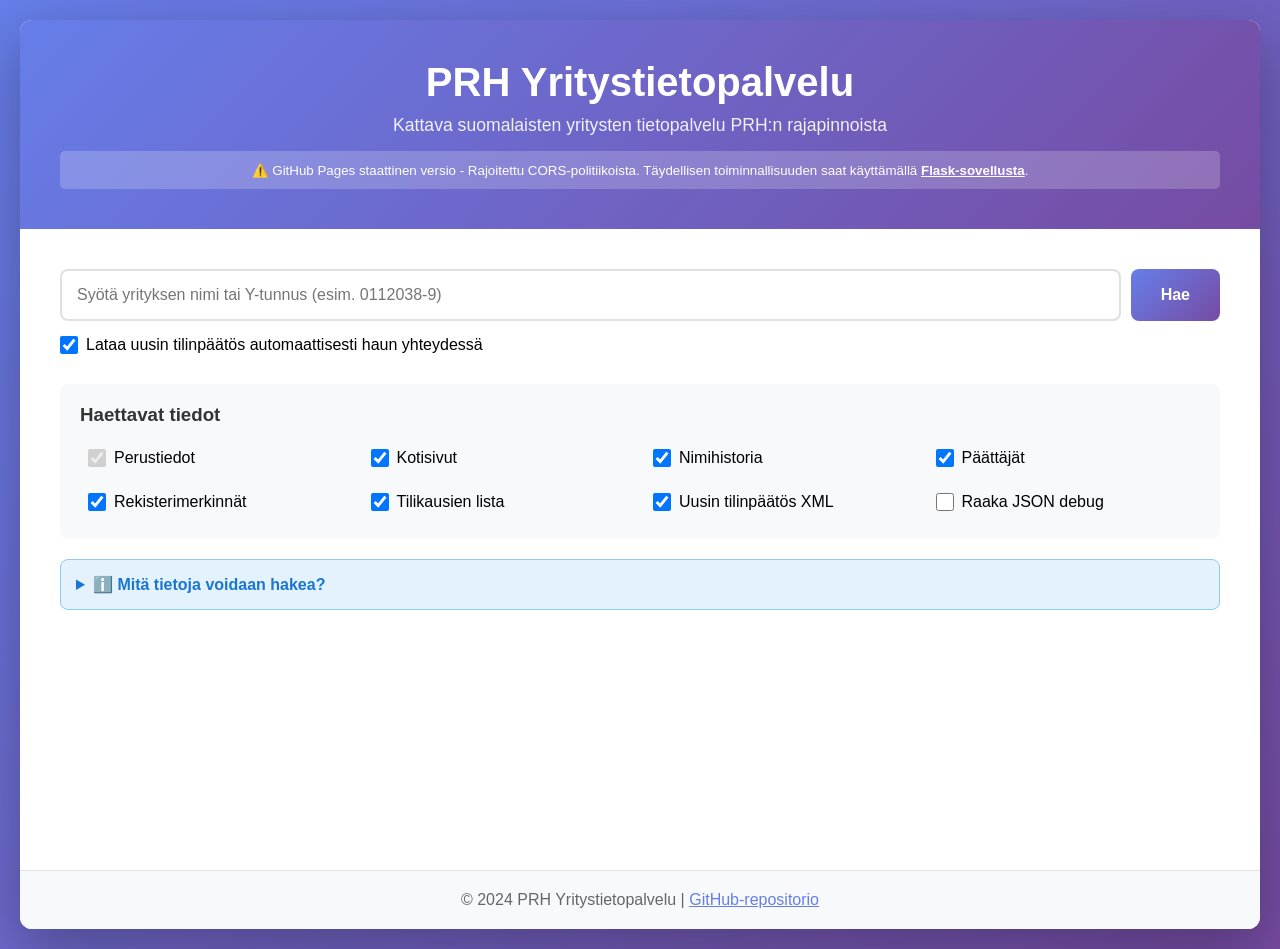
<file: docs/index.html>
<!DOCTYPE html>
<html lang="fi">
<head>
    <meta charset="UTF-8">
    <meta name="viewport" content="width=device-width, initial-scale=1.0">
    <title>PRH - Yritystietopalvelu</title>
    <link rel="stylesheet" href="style.css">
</head>
<body>
    <div class="container">
        <header>
            <h1>PRH Yritystietopalvelu</h1>
            <p>Kattava suomalaisten yritysten tietopalvelu PRH:n rajapinnoista</p>
            <div class="header-note">
                <small>⚠️ GitHub Pages staattinen versio - Rajoitettu CORS-politiikoista. Täydellisen toiminnallisuuden saat käyttämällä <a href="https://github.com/AnomFIN/prh" style="color: white; text-decoration: underline;">Flask-sovellusta</a>.</small>
            </div>
        </header>
        
        <main>
            <!-- Search Section -->
            <div class="search-section">
                <div class="search-container">
                    <input type="text" id="searchInput" placeholder="Syötä yrityksen nimi tai Y-tunnus (esim. 0112038-9)" />
                    <button id="searchButton">Hae</button>
                </div>
                
                <div class="search-options">
                    <label class="toggle">
                        <input type="checkbox" id="autoLoadLatest" checked />
                        <span>Lataa uusin tilinpäätös automaattisesti haun yhteydessä</span>
                    </label>
                </div>
            </div>
            
            <!-- Field Selection Section -->
            <div class="field-selection-section">
                <h3>Haettavat tiedot</h3>
                <div class="field-checkboxes">
                    <label><input type="checkbox" name="field" value="basics" checked disabled /> Perustiedot</label>
                    <label><input type="checkbox" name="field" value="website" checked /> Kotisivut</label>
                    <label><input type="checkbox" name="field" value="names" checked /> Nimihistoria</label>
                    <label><input type="checkbox" name="field" value="decisionMakers" checked /> Päättäjät</label>
                    <label><input type="checkbox" name="field" value="registeredEntries" checked /> Rekisterimerkinnät</label>
                    <label><input type="checkbox" name="field" value="financialPeriods" checked /> Tilikausien lista</label>
                    <label><input type="checkbox" name="field" value="latestFinancialXml" checked /> Uusin tilinpäätös XML</label>
                    <label><input type="checkbox" name="field" value="rawJson" /> Raaka JSON debug</label>
                </div>
            </div>
            
            <!-- Info Panel -->
            <details class="info-panel">
                <summary>ℹ️ Mitä tietoja voidaan hakea?</summary>
                <div class="info-content">
                    <h4>Saatavilla olevat tiedot rajapinnoista:</h4>
                    <ul>
                        <li><strong>YTJ (Yritys- ja yhteisötietojärjestelmä):</strong> Y-tunnus, virallinen nimi, yhtiömuoto, rekisteröintipäivä, osoitteet, kotisivun URL</li>
                        <li><strong>Rekisterimerkinnät:</strong> Rekisteröintipäivät, merkintäkoodit, kuvaukset, päättäjät (jäsennetty merkinnöistä kun saatavilla)</li>
                        <li><strong>XBRL-tilinpäätöstiedot:</strong> Lista tilikausista päivämäärineen, yksittäiset tilinpäätökset XML-muodossa</li>
                    </ul>
                    <p><em>Huomio: Päättäjät jäsennetään rekisterimerkinnöistä. Jos jäsennys epäonnistuu, näytetään raakatiedot varasuunnitelmana.</em></p>
                    <p><strong>CORS-rajoitus:</strong> Jotkin PRH:n API:t saattavat estää suorat selainpyynnöt CORS-politiikoiden vuoksi. Tällöin näytetään esittelytarkoitukseen kokonaisdataa. Täydellisen toiminnallisuuden saat käyttämällä Flask-sovellusta.</p>
                </div>
            </details>
            
            <!-- API Call Counter -->
            <div id="apiCounter" class="api-counter" style="display:none;">
                API-kutsuja tehty: <span id="apiCountValue">0</span>
            </div>
            
            <!-- Results Section -->
            <div id="results" class="results-container"></div>
        </main>
        
        <footer>
            <p>&copy; 2024 PRH Yritystietopalvelu | <a href="https://github.com/AnomFIN/prh" style="color: #667eea;">GitHub-repositorio</a></p>
        </footer>
    </div>
    
    <script src="app.js"></script>
</body>
</html>
</file>
<file: docs/style.css>
* {
    margin: 0;
    padding: 0;
    box-sizing: border-box;
}

body {
    font-family: -apple-system, BlinkMacSystemFont, 'Segoe UI', Roboto, Oxygen, Ubuntu, Cantarell, sans-serif;
    background: linear-gradient(135deg, #667eea 0%, #764ba2 100%);
    min-height: 100vh;
    padding: 20px;
}

.container {
    max-width: 1400px;
    margin: 0 auto;
    background: white;
    border-radius: 12px;
    box-shadow: 0 20px 60px rgba(0, 0, 0, 0.3);
    overflow: hidden;
}

header {
    background: linear-gradient(135deg, #667eea 0%, #764ba2 100%);
    color: white;
    padding: 40px;
    text-align: center;
}

header h1 {
    font-size: 2.5rem;
    margin-bottom: 10px;
}

header p {
    font-size: 1.1rem;
    opacity: 0.9;
}

main {
    padding: 40px;
}

/* Search Section */
.search-section {
    margin-bottom: 30px;
}

.search-container {
    display: flex;
    gap: 10px;
    margin-bottom: 15px;
}

#searchInput {
    flex: 1;
    padding: 15px;
    font-size: 1rem;
    border: 2px solid #e0e0e0;
    border-radius: 8px;
    transition: border-color 0.3s;
}

#searchInput:focus {
    outline: none;
    border-color: #667eea;
}

#searchButton {
    padding: 15px 30px;
    background: linear-gradient(135deg, #667eea 0%, #764ba2 100%);
    color: white;
    border: none;
    border-radius: 8px;
    font-size: 1rem;
    font-weight: 600;
    cursor: pointer;
    transition: transform 0.2s, box-shadow 0.2s;
}

#searchButton:hover {
    transform: translateY(-2px);
    box-shadow: 0 5px 15px rgba(102, 126, 234, 0.4);
}

#searchButton:active {
    transform: translateY(0);
}

.search-options {
    display: flex;
    gap: 15px;
    align-items: center;
}

.toggle {
    display: flex;
    align-items: center;
    gap: 8px;
    cursor: pointer;
}

.toggle input[type="checkbox"] {
    width: 18px;
    height: 18px;
    cursor: pointer;
}

/* Field Selection */
.field-selection-section {
    background: #f8f9fa;
    padding: 20px;
    border-radius: 8px;
    margin-bottom: 20px;
}

.field-selection-section h3 {
    margin-bottom: 15px;
    color: #333;
}

.field-checkboxes {
    display: grid;
    grid-template-columns: repeat(auto-fit, minmax(250px, 1fr));
    gap: 10px;
}

.field-checkboxes label {
    display: flex;
    align-items: center;
    gap: 8px;
    padding: 8px;
    cursor: pointer;
    border-radius: 4px;
    transition: background-color 0.2s;
}

.field-checkboxes label:hover {
    background-color: rgba(102, 126, 234, 0.1);
}

.field-checkboxes input[type="checkbox"] {
    width: 18px;
    height: 18px;
    cursor: pointer;
}

.field-checkboxes input[type="checkbox"]:disabled {
    cursor: not-allowed;
}

/* Info Panel */
.info-panel {
    background: #e3f2fd;
    border: 1px solid #90caf9;
    border-radius: 8px;
    padding: 15px;
    margin-bottom: 20px;
}

.info-panel summary {
    cursor: pointer;
    font-weight: 600;
    color: #1976d2;
    user-select: none;
}

.info-panel summary:hover {
    color: #0d47a1;
}

.info-content {
    margin-top: 15px;
    color: #333;
}

.info-content h4 {
    margin-bottom: 10px;
}

.info-content ul {
    margin-left: 20px;
    line-height: 1.6;
}

.info-content li {
    margin-bottom: 8px;
}

/* API Counter */
.api-counter {
    background: #fff3cd;
    border: 1px solid #ffc107;
    border-radius: 8px;
    padding: 10px 15px;
    margin-bottom: 20px;
    font-weight: 600;
    color: #856404;
}

/* Results Container */
.results-container {
    min-height: 200px;
}

/* Loading State */
.loading {
    text-align: center;
    padding: 40px;
    color: #667eea;
}

.spinner {
    border: 4px solid #f3f3f3;
    border-top: 4px solid #667eea;
    border-radius: 50%;
    width: 40px;
    height: 40px;
    animation: spin 1s linear infinite;
    margin: 0 auto 20px;
}

@keyframes spin {
    0% { transform: rotate(0deg); }
    100% { transform: rotate(360deg); }
}

/* Error Message */
.error-message {
    background: #ffebee;
    border: 1px solid #ef5350;
    border-radius: 8px;
    padding: 20px;
    text-align: center;
    color: #c62828;
}

/* Result Sections */
.result-section {
    background: #ffffff;
    border: 1px solid #e0e0e0;
    border-radius: 8px;
    margin-bottom: 20px;
    overflow: hidden;
}

.result-section summary {
    background: #f8f9fa;
    padding: 15px 20px;
    cursor: pointer;
    font-weight: 600;
    font-size: 1.1rem;
    color: #333;
    user-select: none;
    transition: background-color 0.2s;
}

.result-section summary:hover {
    background: #e9ecef;
}

.result-section > div {
    padding: 20px;
}

/* Data Grid */
.data-grid {
    display: grid;
    gap: 10px;
}

.data-row {
    display: grid;
    grid-template-columns: 200px 1fr;
    gap: 15px;
    padding: 10px;
    border-bottom: 1px solid #f0f0f0;
}

.data-label {
    font-weight: 600;
    color: #555;
}

.data-value {
    color: #333;
}

/* Website Link */
.website-link {
    display: inline-block;
    padding: 10px 20px;
    background: #e3f2fd;
    color: #1976d2;
    text-decoration: none;
    border-radius: 6px;
    font-weight: 500;
    transition: background-color 0.2s;
}

.website-link:hover {
    background: #bbdefb;
    color: #0d47a1;
}

/* Names List */
.names-list {
    display: flex;
    flex-direction: column;
    gap: 10px;
}

.name-item {
    display: flex;
    align-items: center;
    gap: 10px;
    padding: 10px;
    background: #f8f9fa;
    border-radius: 6px;
}

.name-item.current {
    background: #e8f5e9;
    border-left: 4px solid #4caf50;
}

.name-item span:first-child {
    flex: 1;
    font-weight: 500;
}

.badge {
    background: #4caf50;
    color: white;
    padding: 4px 8px;
    border-radius: 4px;
    font-size: 0.8rem;
    font-weight: 600;
}

.language {
    color: #666;
    font-size: 0.9rem;
}

/* Decision Makers */
.decision-makers-list {
    display: flex;
    flex-direction: column;
    gap: 15px;
}

.dm-item {
    background: #f8f9fa;
    padding: 15px;
    border-radius: 6px;
    border-left: 4px solid #667eea;
}

.dm-date {
    font-size: 0.9rem;
    color: #666;
    margin-bottom: 5px;
}

.dm-type {
    font-weight: 600;
    color: #333;
    margin-bottom: 5px;
}

.dm-description {
    color: #555;
    line-height: 1.5;
}

.not-available {
    padding: 20px;
    text-align: center;
    color: #666;
    font-style: italic;
}

/* Registered Entries */
.entries-list {
    display: flex;
    flex-direction: column;
    gap: 15px;
}

.entry-item {
    background: #f8f9fa;
    padding: 15px;
    border-radius: 6px;
}

.entry-header {
    display: flex;
    gap: 15px;
    margin-bottom: 10px;
}

.entry-date {
    font-weight: 600;
    color: #667eea;
}

.entry-code {
    background: #e3f2fd;
    padding: 4px 8px;
    border-radius: 4px;
    font-size: 0.9rem;
    color: #1976d2;
}

.entry-description {
    color: #555;
    line-height: 1.5;
}

/* Financial Section */
.financial-section {
    display: flex;
    flex-direction: column;
    gap: 15px;
}

.financial-select {
    width: 100%;
    padding: 12px;
    border: 2px solid #e0e0e0;
    border-radius: 6px;
    font-size: 1rem;
    background: white;
    cursor: pointer;
}

.financial-select:focus {
    outline: none;
    border-color: #667eea;
}

.btn-secondary {
    padding: 12px 24px;
    background: #6c757d;
    color: white;
    border: none;
    border-radius: 6px;
    font-size: 1rem;
    font-weight: 500;
    cursor: pointer;
    transition: background-color 0.2s;
    align-self: flex-start;
}

.btn-secondary:hover {
    background: #5a6268;
}

/* XML Viewer */
.xml-viewer-container {
    display: flex;
    flex-direction: column;
    gap: 15px;
}

.xml-toolbar {
    display: flex;
    gap: 10px;
}

.xml-viewer {
    background: #263238;
    color: #aed581;
    padding: 20px;
    border-radius: 6px;
    overflow-x: auto;
    font-family: 'Courier New', monospace;
    font-size: 0.9rem;
    line-height: 1.4;
    max-height: 600px;
    overflow-y: auto;
}

/* Raw JSON */
.raw-json {
    display: flex;
    flex-direction: column;
    gap: 15px;
}

.raw-json pre {
    background: #263238;
    color: #aed581;
    padding: 20px;
    border-radius: 6px;
    overflow-x: auto;
    font-family: 'Courier New', monospace;
    font-size: 0.85rem;
    line-height: 1.4;
    max-height: 400px;
    overflow-y: auto;
}

/* Footer */
footer {
    background: #f8f9fa;
    text-align: center;
    padding: 20px;
    color: #666;
    border-top: 1px solid #e0e0e0;
}

/* Responsive Design */
@media (max-width: 768px) {
    .container {
        margin: 0;
        border-radius: 0;
    }
    
    main {
        padding: 20px;
    }
    
    .search-container {
        flex-direction: column;
    }
    
    .field-checkboxes {
        grid-template-columns: 1fr;
    }
    
    .data-row {
        grid-template-columns: 1fr;
        gap: 5px;
    }
}

/* GitHub Pages specific styles */
.header-note {
    margin-top: 15px;
    padding: 10px;
    background: rgba(255, 255, 255, 0.2);
    border-radius: 5px;
}

.header-note a {
    color: white;
    font-weight: 600;
}
</file>
